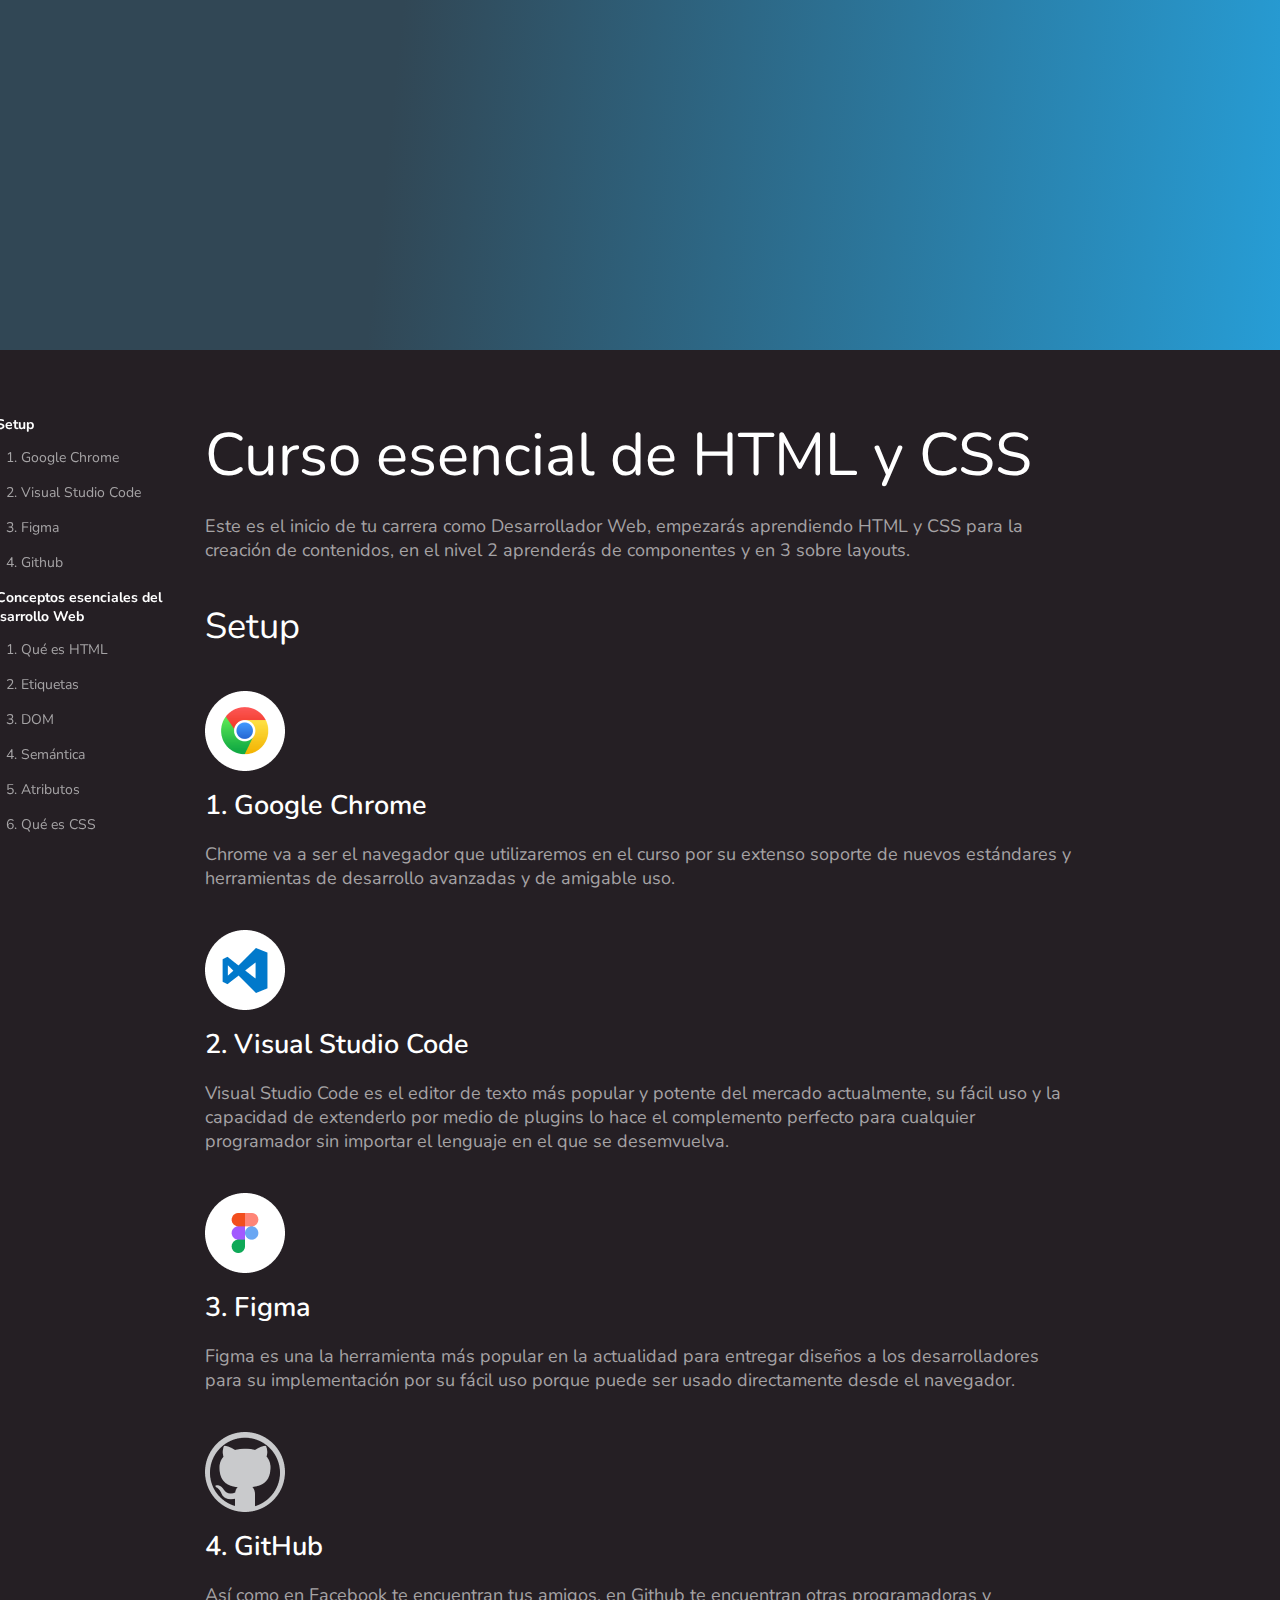
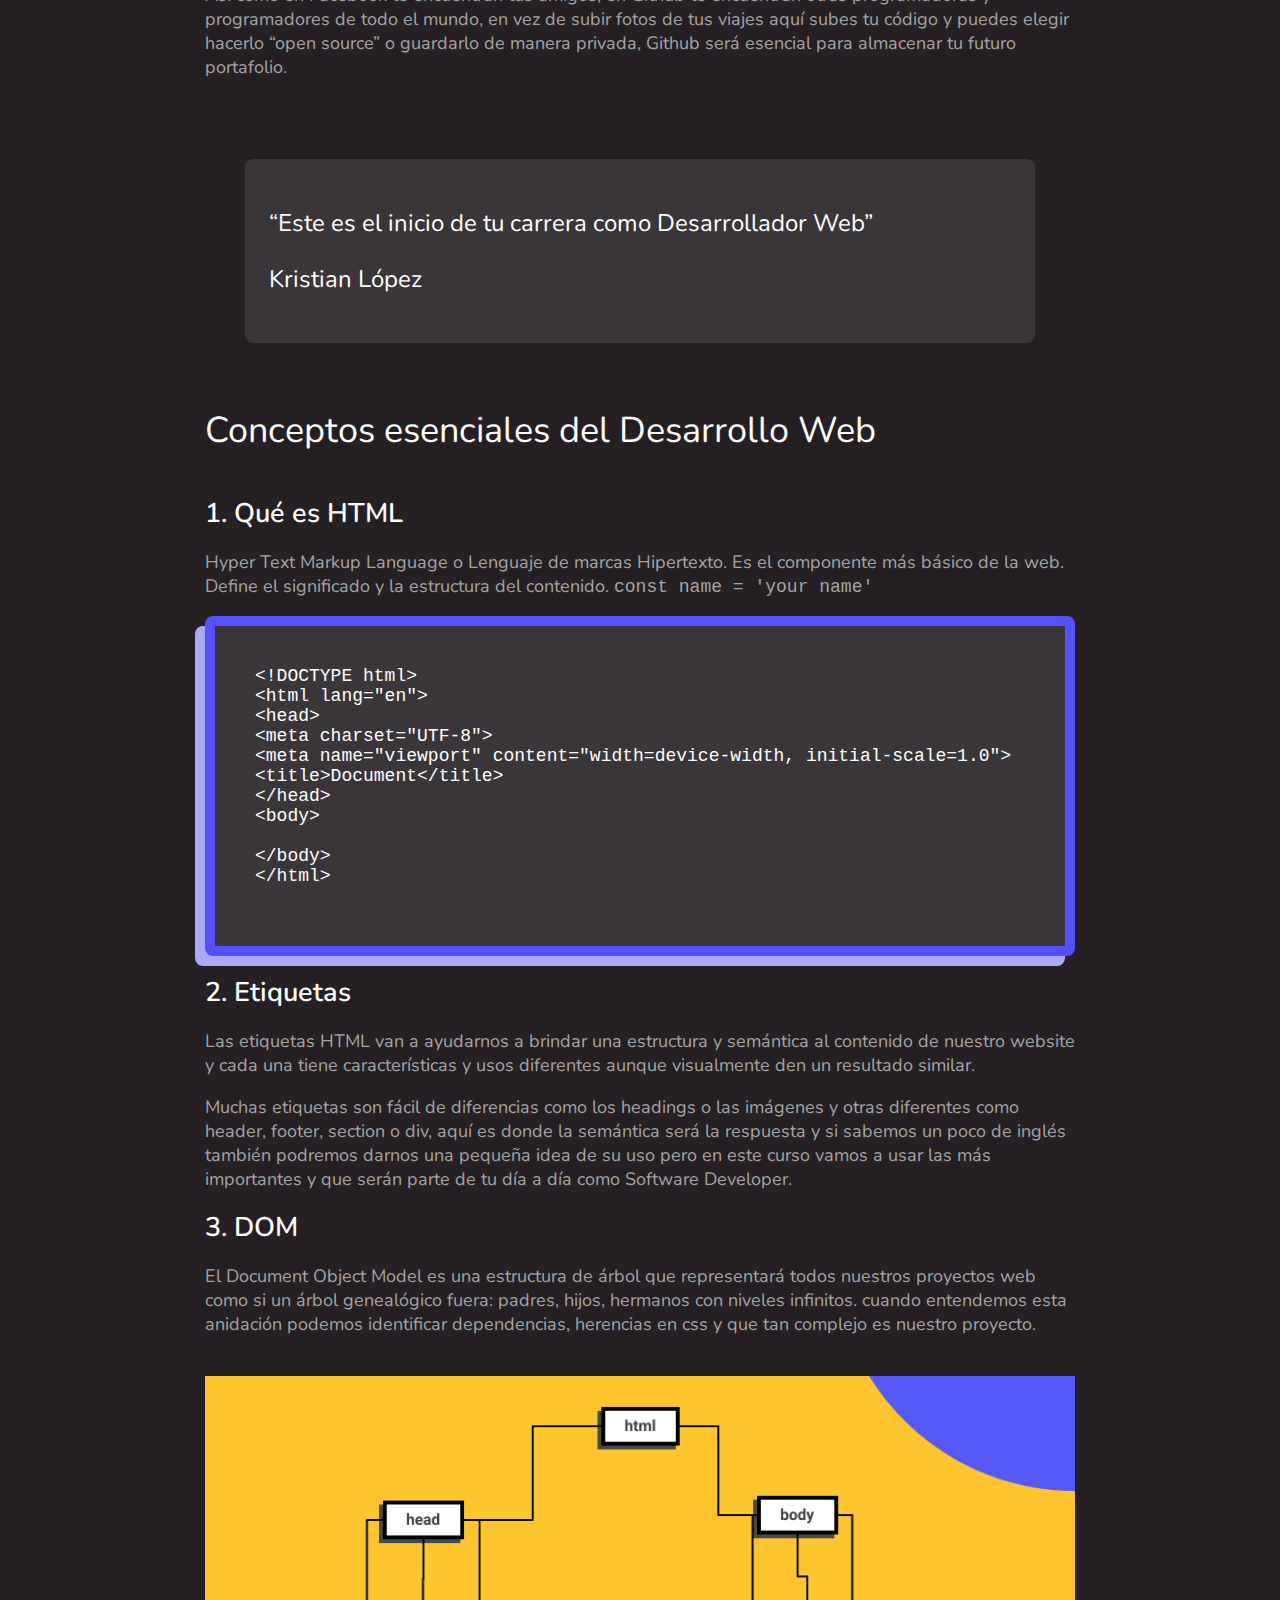
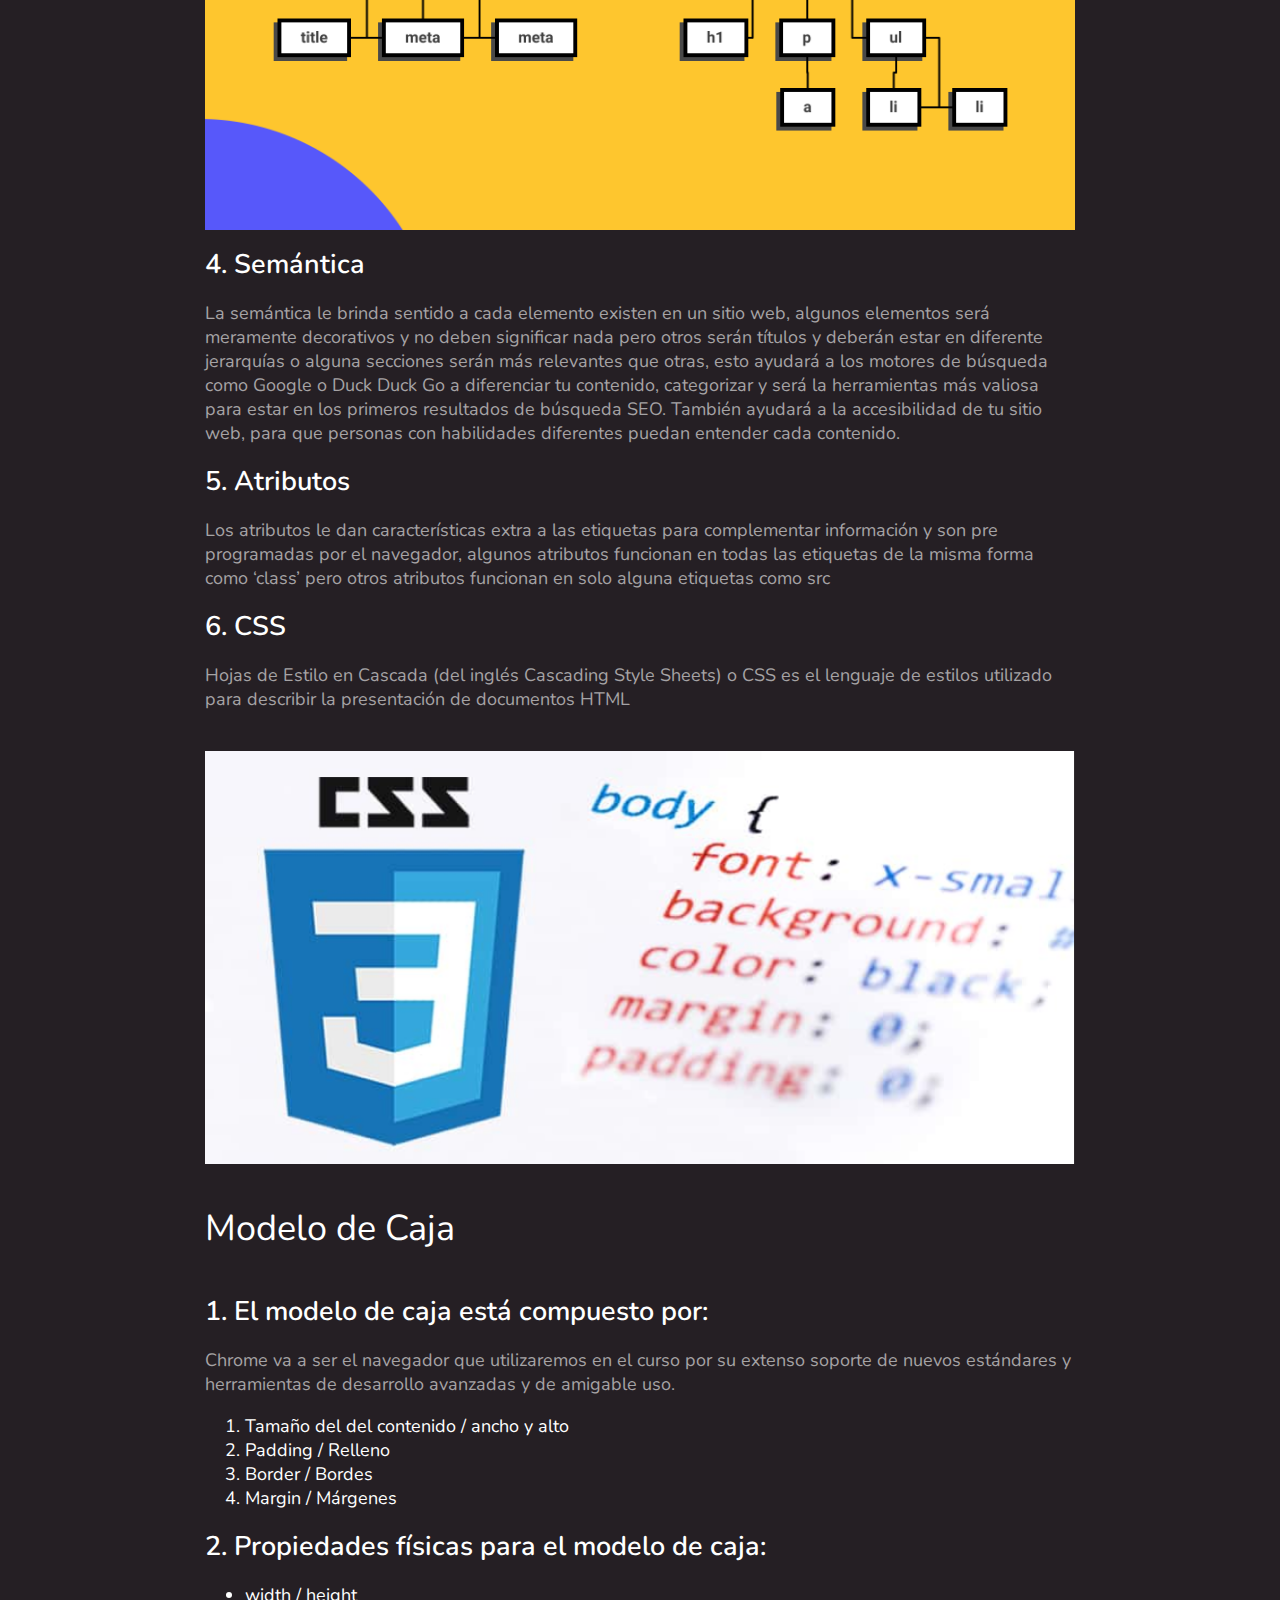
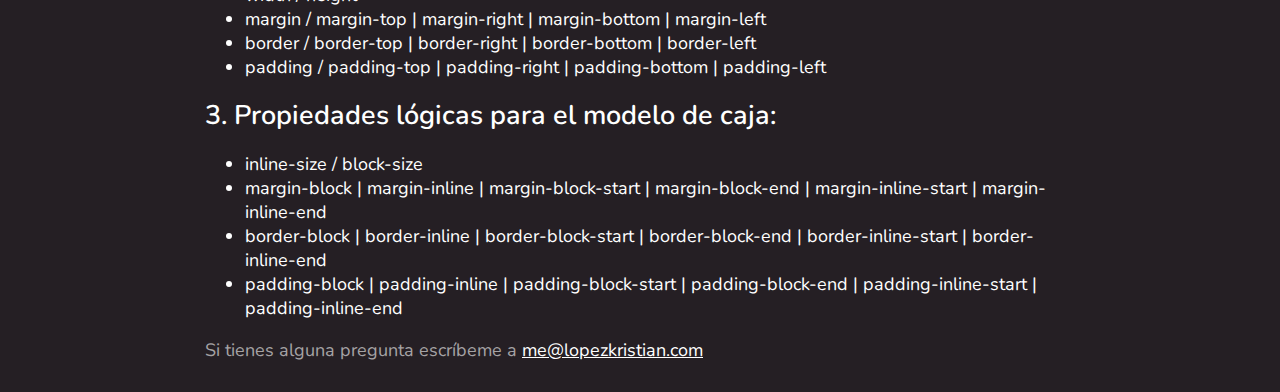
<file: index.html>
<!DOCTYPE html>
<html lang="es">

<head>
  <meta charset="UTF-8">
  <meta name="viewport" content="width=device-width, initial-scale=1.0">
  <title>El Blog de Kristian</title>
  <link rel="stylesheet" href="./css/styles-logical.css">
  <link rel="preconnect" href="https://fonts.gstatic.com">
  <link href="https://fonts.googleapis.com/css2?family=Nunito:ital,wght@0,400;0,600;0,700;1,400;1,600;1,700&display=swap"
    rel="stylesheet">
</head>

<body>
  <div class="hero"></div>
  <!-- <div class="title">
    <div class="wrapper">
      <div class="title-content">
        <h1>
          Curso esencial de HTML y CSS
        </h1>
        <p>
          Este es el inicio de tu carrera como Desarrollador Web, empezarás aprendiendo HTML y CSS para la creación de
          contenidos,
          en el nivel 2 aprenderás de componentes y en 3 sobre layouts.
        </p>
      </div>
    </div>
  </div>
  <div class="services">
    <div class="wrapper">
      <div class="services-content">
        <h1>
          Curso esencial de HTML y CSS
        </h1>
        <p>
          Este es el inicio de tu carrera como Desarrollador Web, empezarás aprendiendo HTML y CSS para la creación de
          contenidos,
          en el nivel 2 aprenderás de componentes y en 3 sobre layouts.
        </p>
      </div>
    </div>
  </div>
  <div class="pricing">
    <div class="wrapper">
      <div class="pricing-content">
        <h1>
          Curso esencial de HTML y CSS
        </h1>
        <p>
          Este es el inicio de tu carrera como Desarrollador Web, empezarás aprendiendo HTML y CSS para la creación de
          contenidos,
          en el nivel 2 aprenderás de componentes y en 3 sobre layouts.
        </p>
      </div>
    </div>
  </div> -->
  <div class="header">
    <div class="wrapper">
      <div class="header-content">
        <header>
          <nav>
            <details open>
              <summary>
                Setup
              </summary>
              <ol>
                <li><a href="#google-chrome">Google Chrome</a></li>
                <li><a href="#vscode">Visual Studio Code</a></li>
                <li><a href="#figma">Figma</a></li>
                <li><a href="#github">Github</a></li>
              </ol>
            </details>
            <details open>
              <summary>
                Conceptos esenciales del Desarrollo Web
              </summary>
              <ol>
                <li><a href="#html">Qué es HTML</a></li>
                <li><a href="#etiquetas">Etiquetas</a></li>
                <li><a href="#dom">DOM</a></li>
                <li><a href="#semantica">Semántica</a></li>
                <li><a href="#atributos">Atributos</a></li>
                <li><a href="#css">Qué es CSS</a></li>
              </ol>
            </details>
          </nav>
        </header>
      </div>
    </div>
  </div>
  <main class="main">
    <div class="wrapper">
      <div class="main-content">
        <h1>
          Curso esencial de HTML y CSS
        </h1>
        <p>
          Este es el inicio de tu carrera como Desarrollador Web, empezarás aprendiendo HTML y CSS para la creación de
          contenidos,
          en el nivel 2 aprenderás de componentes y en 3 sobre layouts.
        </p>
        <hr>
        <section class="section-content">
          <h2>
            Setup
          </h2>
          <img src="./images/google-chrome_white.png" alt="Logo de google Chrome" title="Logo de google Chrome">
          <h3 id="google-chrome">Google Chrome</h3>
          <p>
            Chrome va a ser el navegador que utilizaremos en el curso por su extenso soporte de nuevos estándares y
            herramientas
            de
            desarrollo avanzadas y de amigable uso.
          </p>
          <img src="./images/visual-studio-code-white.png" alt="Logo del editor de código  Visual Studio Code"
            title="Logo del editor de código  Visual Studio Code">
          <h3 id="vscode">Visual Studio Code</h3>
          <p>Visual Studio Code es el editor de texto más popular y potente del mercado actualmente, su fácil uso y la
            capacidad
            de
            extenderlo por medio de plugins lo hace el complemento perfecto para cualquier programador sin importar el
            lenguaje
            en
            el que se desemvuelva.</p>
          <img src="./images/figma-white.png" alt="Logo de Figma" title="Logo de Figma">
          <h3 id="figma">Figma</h3>
          <p>Figma es una la herramienta más popular en la actualidad para entregar diseños a los desarrolladores para
            su
            implementación por su fácil uso porque puede ser usado directamente desde el navegador.</p>
          <img src="./images/github-white.png" alt="Logo de GitHub" title="Logo de Github">
          <h3 id="github">GitHub</h3>
          <p>Así como en Facebook te encuentran tus amigos, en Github te encuentran otras programadoras y programadores
            de
            todo el mundo, en vez de subir fotos de tus viajes aquí subes tu código y puedes elegir hacerlo “open
            source” o
            guardarlo de manera privada, Github será esencial para almacenar tu futuro portafolio.</p>
          <blockquote>
            <p>
              “Este es el inicio de tu carrera como Desarrollador Web”
            </p>
            <p>
              <span>
                Kristian López
              </span>
            </p>
          </blockquote>
        </section>
        <hr>
        <section class="section-content">
          <h2>Conceptos esenciales del Desarrollo Web</h2>
          <h3 id="html">Qué es HTML</h3>
          <p>Hyper Text Markup Language o Lenguaje de marcas Hipertexto. Es el componente más básico de la web. Define
            el
            significado
            y la estructura del contenido.
            <code>const name = 'your name' </code>
          <pre>
&lt;!DOCTYPE html&gt;
&lt;html lang=&quot;en&quot;&gt;
&lt;head&gt;
&lt;meta charset=&quot;UTF-8&quot;&gt;
&lt;meta name=&quot;viewport&quot; content=&quot;width=device-width, initial-scale=1.0&quot;&gt;
&lt;title&gt;Document&lt;/title&gt;
&lt;/head&gt;
&lt;body&gt;

&lt;/body&gt;
&lt;/html&gt;
                </pre>
          </p>
          <h3 id="etiquetas">Etiquetas</h3>
          <p>Las etiquetas HTML van a ayudarnos a brindar una estructura y semántica al contenido de nuestro website y
            cada
            una
            tiene
            características y usos diferentes aunque visualmente den un resultado similar.</p>
          <p>Muchas etiquetas son fácil de diferencias como los headings o las imágenes y otras diferentes como header,
            footer,
            section o div, aquí es donde la semántica será la respuesta y si sabemos un poco de inglés también podremos
            darnos
            una
            pequeña idea de su uso pero en este curso vamos a usar las más importantes y que serán parte de tu día a día
            como
            Software Developer.</p>
          <h3 id="dom">DOM</h3>
          <p>El Document Object Model es una estructura de árbol que representará todos nuestros proyectos web como si
            un
            árbol
            genealógico fuera: padres, hijos, hermanos con niveles infinitos. cuando entendemos esta anidación podemos
            identificar
            dependencias, herencias en css y que tan complejo es nuestro proyecto.</p>
          <img src="./images/dom.png" alt="Estructura dde árbol que representa al Document Object Model">
          <h3 id="semantica">Semántica</h3>
          <p>La semántica le brinda sentido a cada elemento existen en un sitio web, algunos elementos será meramente
            decorativos y
            no deben significar nada pero otros serán títulos y deberán estar en diferente jerarquías o alguna secciones
            serán
            más
            relevantes que otras, esto ayudará a los motores de búsqueda como Google o Duck Duck Go a diferenciar tu
            contenido,
            categorizar y será la herramientas más valiosa para estar en los primeros resultados de búsqueda SEO.
            También
            ayudará a
            la accesibilidad de tu sitio web, para que personas con habilidades diferentes puedan entender cada
            contenido.
          </p>
          <h3 id="atributos">Atributos</h3>
          <p>Los atributos le dan características extra a las etiquetas para complementar información y son pre
            programadas
            por
            el
            navegador, algunos atributos funcionan en todas las etiquetas de la misma forma como ‘class’ pero otros
            atributos
            funcionan en solo alguna etiquetas como src
          </p>
          <h3 id="css">CSS</h3>
          <p>Hojas de Estilo en Cascada (del inglés Cascading Style Sheets) o CSS es el lenguaje de estilos utilizado
            para
            describir
            la presentación de documentos HTML</p>
          <img src="./images/css.png" alt="Propiedades de css" title="Propiedades de css">
        </section>
        <section class="section-content">
          <h2>Modelo de Caja</h2>
          <h3>El modelo de caja está compuesto por:</h3>
          <p>Chrome va a ser el navegador que utilizaremos en el curso por su extenso soporte de nuevos estándares y
            herramientas de
            desarrollo avanzadas y de amigable uso.</p>
          <ol>
            <li>Tamaño del del contenido / ancho y alto</li>
            <li>Padding / Relleno</li>
            <li>Border / Bordes</li>
            <li>Margin / Márgenes</li>
          </ol>
          <h3>Propiedades físicas para el modelo de caja:</h3>
          <ul>
            <li>width / height</li>
            <li>margin / margin-top | margin-right | margin-bottom | margin-left</li>
            <li>border / border-top | border-right | border-bottom | border-left</li>
            <li>padding / padding-top | padding-right | padding-bottom | padding-left</li>
          </ul>
          <h3>Propiedades lógicas para el modelo de caja:</h3>
          <ul>
            <li>inline-size / block-size</li>
            <li>margin-block | margin-inline | margin-block-start | margin-block-end | margin-inline-start |
              margin-inline-end
            </li>
            <li>border-block | border-inline | border-block-start | border-block-end | border-inline-start |
              border-inline-end
            </li>
            <li>padding-block | padding-inline | padding-block-start | padding-block-end | padding-inline-start |
              padding-inline-end</li>
          </ul>
        </section>
        <p>
          Si tienes alguna pregunta escríbeme a <a href="mailto:me@lopezkristian.com">me@lopezkristian.com</a>
        </p>
      </div>
    </div>
  </main>
</body>

</html>
</file>
<file: css/styles-logical.css>
@font-face {
  font-family: charter;
  src: url('../fonts/charter-regular.otf');
  font-style: normal;
  font-weight: 400;
}

@font-face {
  font-family: charter;
  src: url('../fonts/charter-italic.otf');
  font-style: italic;
  font-weight: 400;
}

@font-face {
  font-family: charter;
  src: url('../fonts/charter-bold.otf');
  font-style: normal;
  font-weight: bold;
}

@font-face {
  font-family: charter;
  src: url('../fonts/charter-bold-italic.otf');
  font-style: italic;
  font-weight: bold;
}

:root {
  font-size: 18px;
  --white30: white;
  --white20: #a5a3a5;
  --white10: #3a3539;
}

body {
  color: var(--white30);
  font-family: 'Nunito', sans-serif;
  background: #251f24;
  margin: 0;
  /*writing-mode: vertical-lr;*/
  /*margin: 10px 10px 10px 10px;*/
  /*margin-inline: 100px;*/
  /*margin-block: 100px;*/
  /*margin-block-start: 50px;*/
  /*margin-block-end: 50px;*/
  /*font-family: charter;*/
}

a {
  color: var(--white30);
}

header {
  /* --white10:red; */
  font-size: 14px;
  color: var(--white);
  position: absolute;
  /* top */
  inset-block-start: 0;
  /*bottom*/
  /*inset-block-end: ;*/
  /* left*/
  inset-inline-start: -208px;
  /* right */
  /*inset-inline-end: ;*/
  inline-size: 188px;
}

header li {
  color: var(--white20);
  margin-block-end: 16px;
}

header a {
  color: var(--white20);
  text-decoration: none;
}

header a:hover {
  color: var(--white30);
}

nav details summary {
  font-weight: bold;
}

h1, h2, h3 {
  font-weight: normal;
}

h1 {
  font-size: 60px;
  margin-block-start: 64px;
  margin-block-end: 16px;
  /* text-decoration: underline; */
  /*font-size: 3.75em;*/
}

h2 {
  font-size: 2em;
  margin-block: 40px;
}

h3 {
  font-size: 1.5em;
  font-weight: 600;
  margin-block: 16px;
}

hr {
  margin-block: 40px;
  border-color: rgba(97, 97, 97, 0.2);
}

pre {
  background: var(--white10);
  padding: 40px;
  overflow: auto;
  border-radius: 8px;
  border: 10px solid red;
  border-left: 5 solid blue;
  border-inline-start: 5px solid white;
  border-block-start: 20px solid pink;
  border-inline-end: 5px solid green;
  border-block-start-color: blue;
  border: 10px solid #5551ff;
  box-shadow: -10px 10px 0 0 #abaaf6;
  /* margin-block-end: 40px;
  border-radius: 50%;
  inline-size: 400px;
  block-size: 400px; */
  /*border-start-start-radius: 60px;*/
}

p {
  color: var(--white20);
}

blockquote {
  margin-block-start: 80px;
  margin-block-end: 63px;
  background-color: var(--white10);
  border-radius: 8px;
  line-height: 32px;
  font-size: 24px;
  /*padding: 24px;*/
  padding-inline-start: 24px;
  padding-inline-end: 24px;
  padding-block-start: 24px;
  padding-block-end: 24px;
}

blockquote p {
  color: var(--white30);
}

.header{
  position: sticky;
  inset-block-start: -45px;
  /*background: red;*/
  /*position: fixed;*/
  /*inset: 50px ;*/
  /*inset-inline: 50px;*/
  /*inset-block: 50px;*/
  /*block-size: 500px;*/
  /*inline-size: 500px;*/
}

.header-content {
  position: relative;
  inset-block-start: 65px;
}

.hero {
  background-image: linear-gradient(96.07deg, #314755 30.63%, #26A0DA 102.18%);
  /*background-image: linear-gradient(to top, rgba(230, 200, 100, .3), transparent), url('../images/pattern.png');*/
  /*background-repeat: no-repeat;*/
  /*backgraound-position: left 50px bottom -50px;*/
  /*background-size: cover;*/
  height: 350px;
}

.section-content img {
  margin-block-start: 40px;
  display: block;
  max-inline-size: 100%;
  /*max-width: 100%;*/
}

.section-content h3 {
  counter-increment: tittleList;
}

.section-content h3::before {
  content: counter(tittleList,decimal)'. ';
}

/* .section-content h3::after {
  content: '';
  width: 32px;
  height: 4px;
  background: var(--white30);
  display: inline-block;
} */

.main hr {
  display: none;
}

.main {
  /*padding: 10px;*/
  /*border: 1px solid red;*/
}

.wrapper {
  /*border: 1px solid yellow;*/
  max-inline-size: 902px;
  max-width: 902px;
  /*block-size: 100px;*/
  /*overflow: auto;*/
  margin: auto;
  /*width: ;*/
}

.main-content {
  padding-inline: 16px;
  /*border: 1px solid blue;*/
}
</file>
